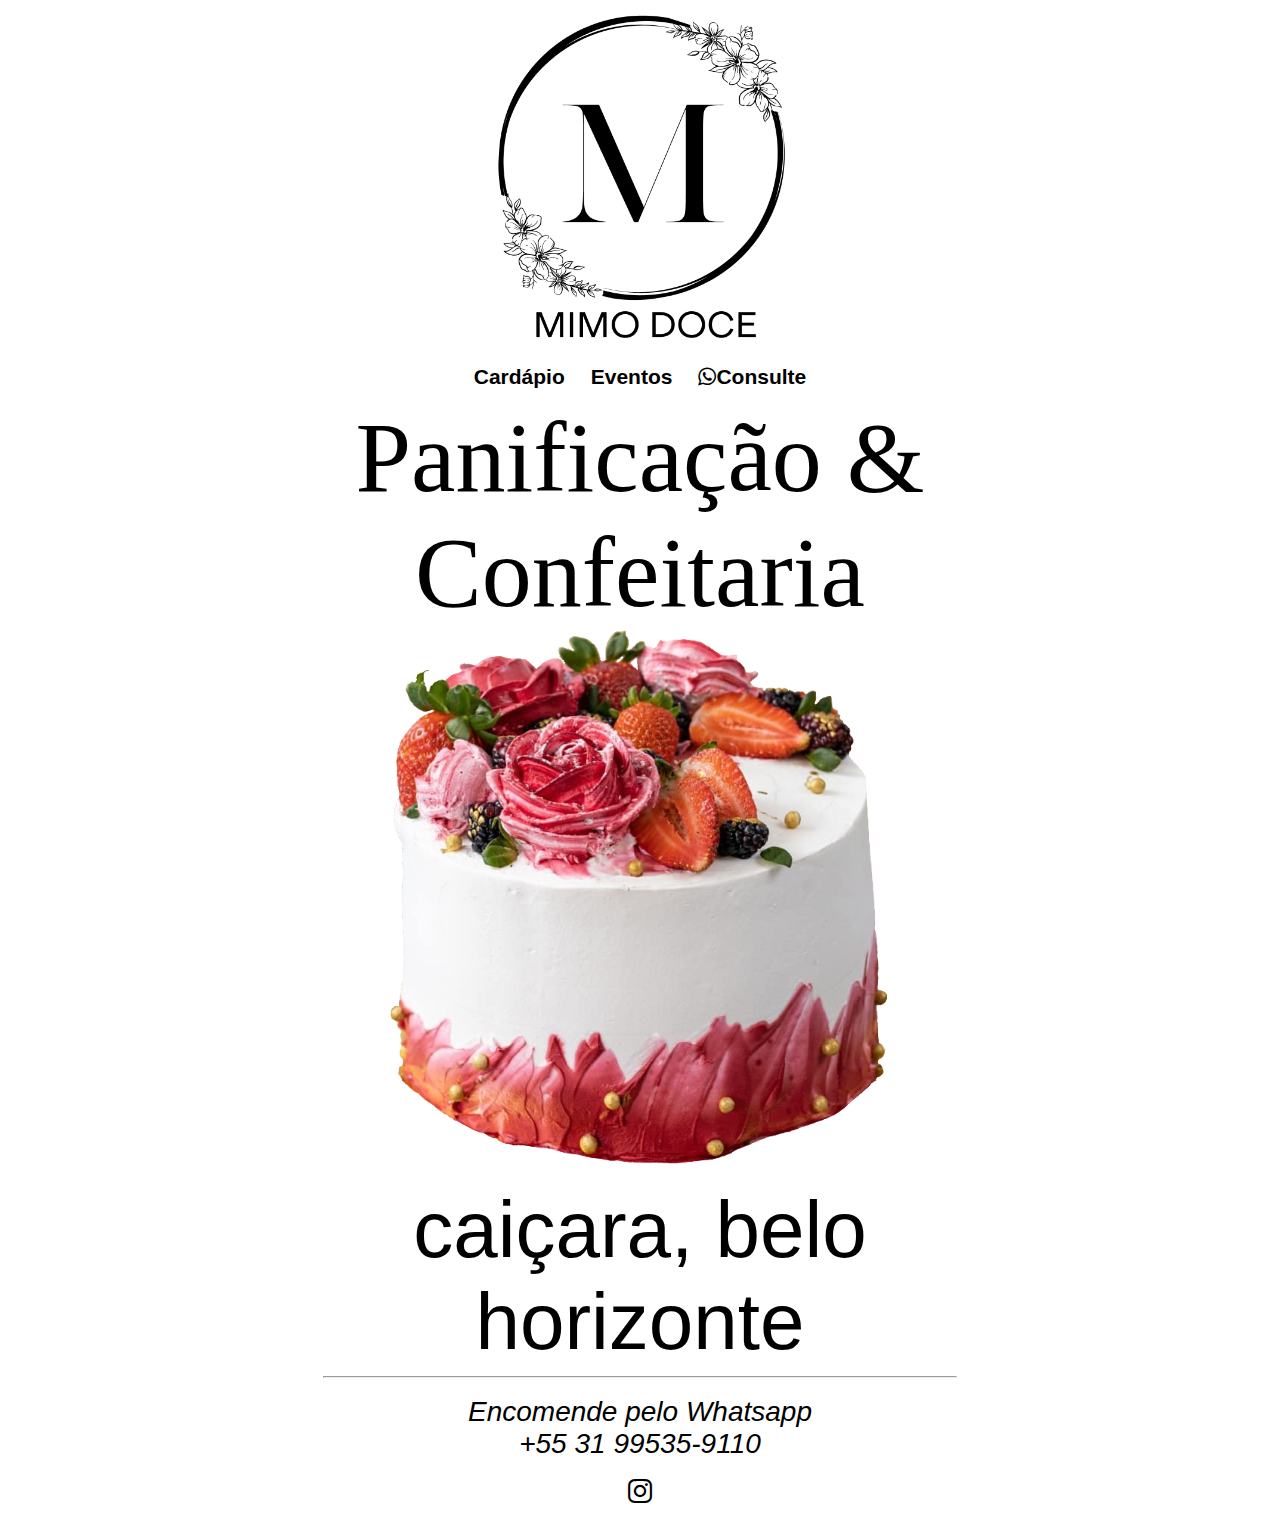
<file: index.html>
<!DOCTYPE html>
<html lang="en">
<head>
  <meta charset="UTF-8">
  <meta http-equiv="X-UA-Compatible" content="IE=edge">
  <meta name="viewport" content="width=device-width, initial-scale=1.0">
  <link rel="preconnect" href="https://fonts.googleapis.com">
  <link rel="preconnect" href="https://fonts.gstatic.com" crossorigin>
  <link href="https://fonts.googleapis.com/css2?family=Clicker+Script&family=Open+Sans:wght@300&display=swap" rel="stylesheet"> 
<title>Mimo Doce</title>
  <link rel="stylesheet" href="style.css">
  <link rel="stylesheet" href="https://cdnjs.cloudflare.com/ajax/libs/font-awesome/4.7.0/css/font-awesome.min.css">
</head>
<body>

  <div class="image-box">

    <a class = "logo-link" href="./index.html">
      <img class="logo" src="LogoMimoDoceNovaBlack.png" alt="Logo Mimo Doce">
    </a>
  </div>
  <div class="header-links">
    <ul>
      <li><a href="./Cardapio_Natal_2021.pdf">Cardápio</a></li>
      <li><a href="./eventos.html">Eventos</a></li>
      <li><a href="https://wa.me/5531995359110"><i class="fa fa-whatsapp"></i>Consulte</a></li>
      <!--Other possibilities: About, contact, history, gallery-->
    </ul>
  </div>
  <div class="h1 cursive">Panificação & Confeitaria</div>
  <div class="image-box">
    <img class="cake" src="BigCakeNoBackground.png" alt="Big Cake">
  </div>
  <div class="h1">caiçara, belo horizonte</div>

  <hr class="dividing-line">
  <div class="h2">Encomende pelo Whatsapp<br><a href="https://wa.me/5531995359110">+55 31 99535-9110</a></div>
  <div class="h2"><a href="https://www.instagram.com/mimodocebh/"><i class="fa fa-instagram"></i></a></div>

</body>
</html>
</file>
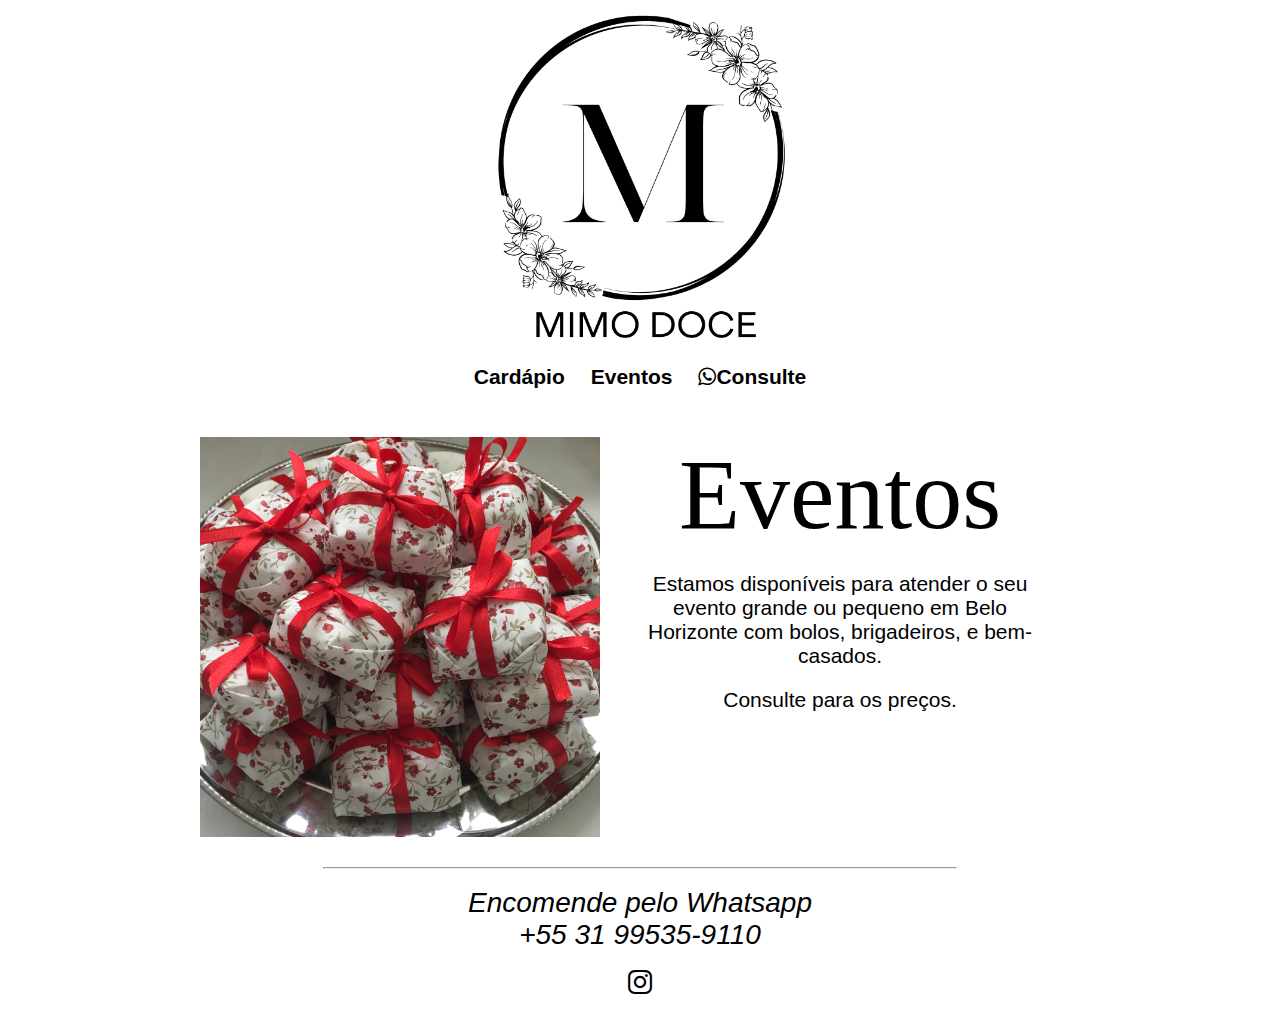
<file: eventos.html>
<!DOCTYPE html>
<html lang="en">
<head>
  <meta charset="UTF-8">
  <meta http-equiv="X-UA-Compatible" content="IE=edge">
  <meta name="viewport" content="width=device-width, initial-scale=1.0">
  <link rel="preconnect" href="https://fonts.googleapis.com">
  <link rel="preconnect" href="https://fonts.gstatic.com" crossorigin>
  <link href="https://fonts.googleapis.com/css2?family=Clicker+Script&family=Open+Sans:wght@300&display=swap" rel="stylesheet"> 
<title>Mimo Doce</title>
  <link rel="stylesheet" href="style.css">
  <link rel="stylesheet" href="https://cdnjs.cloudflare.com/ajax/libs/font-awesome/4.7.0/css/font-awesome.min.css">
</head>
<body>

  <div class="image-box">

    <a class = "logo-link" href="./index.html">
      <img class="logo" src="LogoMimoDoceNovaBlack.png" alt="Logo Mimo Doce">
    </a>
  </div>
  <div class="header-links">
    <ul>
      <li><a href="./Cardapio_Natal_2021.pdf">Cardápio</a></li>
      <li><a href="./eventos.html">Eventos</a></li>
      <li><a href="https://wa.me/5531995359110"><i class="fa fa-whatsapp"></i>Consulte</a></li>
      <!--Other possibilities: About, contact, history, gallery-->
    </ul>
  </div>
  <div class="side-by-side">
    <img class="bemcasado" src="Foto-bem-casado-IMG_4367.JPG" alt="bemcasados">
    <div class="sidebar">
      <div class="h1 cursive">Eventos</div>
      <p>Estamos disponíveis para atender o seu evento grande ou pequeno em Belo Horizonte com bolos, brigadeiros, e bem-casados.</p>
      <p>Consulte para os preços.</p>
    </div>
  </div>
  
  <hr class="dividing-line">
  <div class="h2">Encomende pelo Whatsapp<br><a href="https://wa.me/5531995359110">+55 31 99535-9110</a></div>
  <div class="h2"><a href="https://www.instagram.com/mimodocebh/"><i class="fa fa-instagram"></i></a></div>

</body>
</html>
</file>
<file: style.css>
body {
  /*font-family: 'Courier New', Courier, monospace;*/
  /*font-family: 'Yu Gothic', Courier, monospace;*/
  font-family: sans-serif;
  /*font-family: 'Honey', Helvetica, sans-serif;*/
  /*font-weight:bold;*/
  color:black;
  background-color:white;
  /*background-color:#ffc5e0;*/
  
}

.image-box{
	display: flex;
	justify-content: center;
  flex-direction: row;
}

.side-by-side{
	display: flex;
	justify-content: center;
  flex-direction: column-reverse;
  margin-top:4vw;
  margin-bottom:3vw;
}

.logo-link{
  width:300px;
  max-width:40%;
}

.logo{
  max-width:100%;
}

.cake{
  width:500px;
  max-width:80%;

}

.bemcasado{
  width:800px;
  max-width:70%;
  height:100%;
  margin-left:auto;
  margin-right:auto;
}

.dividing-line{
  max-width:50%;
  margin-bottom:10px;
}

ul {
  margin:0px;
  padding:0px;
  /* this removes the dots on the list items*/
  list-style-type: none;
  gap:4.5vw;
  margin-top:3vw;
  margin-bottom:2vw;
	display: flex;
	justify-content: center;
}

li{
  /*flex-shrink: 0;
	padding: 8px;
  margin: 0px;*/
  margin-top:10px;
  font-size: 5vw;
  font-weight:bolder;
}

a {
  
  color:black;
  display: block;
  text-align: center;
  /* this removes the line under the links */
  text-decoration: none;
  /*background-color:#ffc5e0*/
  transition: color 0.2s;
  display:inline;
}


a:hover{
    
  color:rgb(122, 122, 122);
}
.h1{
  /*font-family: 'Honey', Helvetica, sans-serif;*/
  padding:0px;
  text-align: center;
  max-width:700px;
  font-size: 70px;
  font-size: 12vw;
  margin-left:auto;
  margin-right:auto;
  margin-top:20px;
  /*margin-bottom:40px;*/
  /*font-family: 'Sacramento', cursive;*/
  /*text-transform: lowercase;
  /*font-family: 'Brush Script MT', cursive;*/
}


.cursive{
  font-family: 'Brush Script MT', cursive;
  font-size: 14vw;
  margin-top: 0px;
}


.h2{
  /*font-family: 'Honey', Helvetica, sans-serif;*/
  padding:0px;
  text-align: center;
  max-width:700px;
  font-size: 5vw;
  margin-left:auto;
  margin-right:auto;
  padding: 8px;
  margin-top:0px;
  margin-bottom:0px;
  font-style:italic;
}

p{
  font-size:5vw;
  /*good to modify this*/
  text-align: center;
  margin:0px;
  margin-bottom:3vw;
  margin-top:0px;
}

.sidebar{
  max-width:800px;
  margin-left:4vw;
  margin-right:4vw;
}


@media screen and (min-width: 800px) {
  
  li{
    font-size:21px;
  padding: 8px;
  }
  .h1 {
    font-size: 80px;
  }
  .cursive{
    font-size:100px;
  }
  .h2{
    font-size: 28px;
  }


  .bemcasado{
    width:400px;
    margin-left:0px;
    margin-right:0px;
  }

  p{
    font-size:21px;
    margin-bottom:0px;
    
    margin-top:20px;
  }

  .sidebar{
    margin-left:40px;
    margin-right:40px;
    max-width:400px;
    
  }

  .side-by-side{
    margin-top:40px;
    margin-bottom:30px;
    display:flex;
    justify-content:center;
    flex-direction:row;
  }

  

  ul{
    gap:10px;
    margin-top:5px;
    margin-bottom:3px;
  }
}

/*img {
  width: 100px;
  height: 100px;
  display:block;
  margin:auto;
  align-items:center;
  text-align:center;
  
  justify-content:center;

}

.title {
  font-size: 36px;
  font-weight: 900;
  text-align:center;
  margin-bottom:32px;
}
.image-row{
  display:flex;
  justify-content: center;
}
.image-with-caption{
  width:200px;
  max-width:200px;
  margin-left:26px;
  margin-right:26px;
  
}
.text{
  text-align:center;
}*/
/*
.footer {
  position: fixed;
  bottom: 0;
  left: 0;
  right: 0;
  height: 52px;
  display: flex;
  align-items: center;;
  justify-content: center;
  background: #eee;
}*/
</file>
